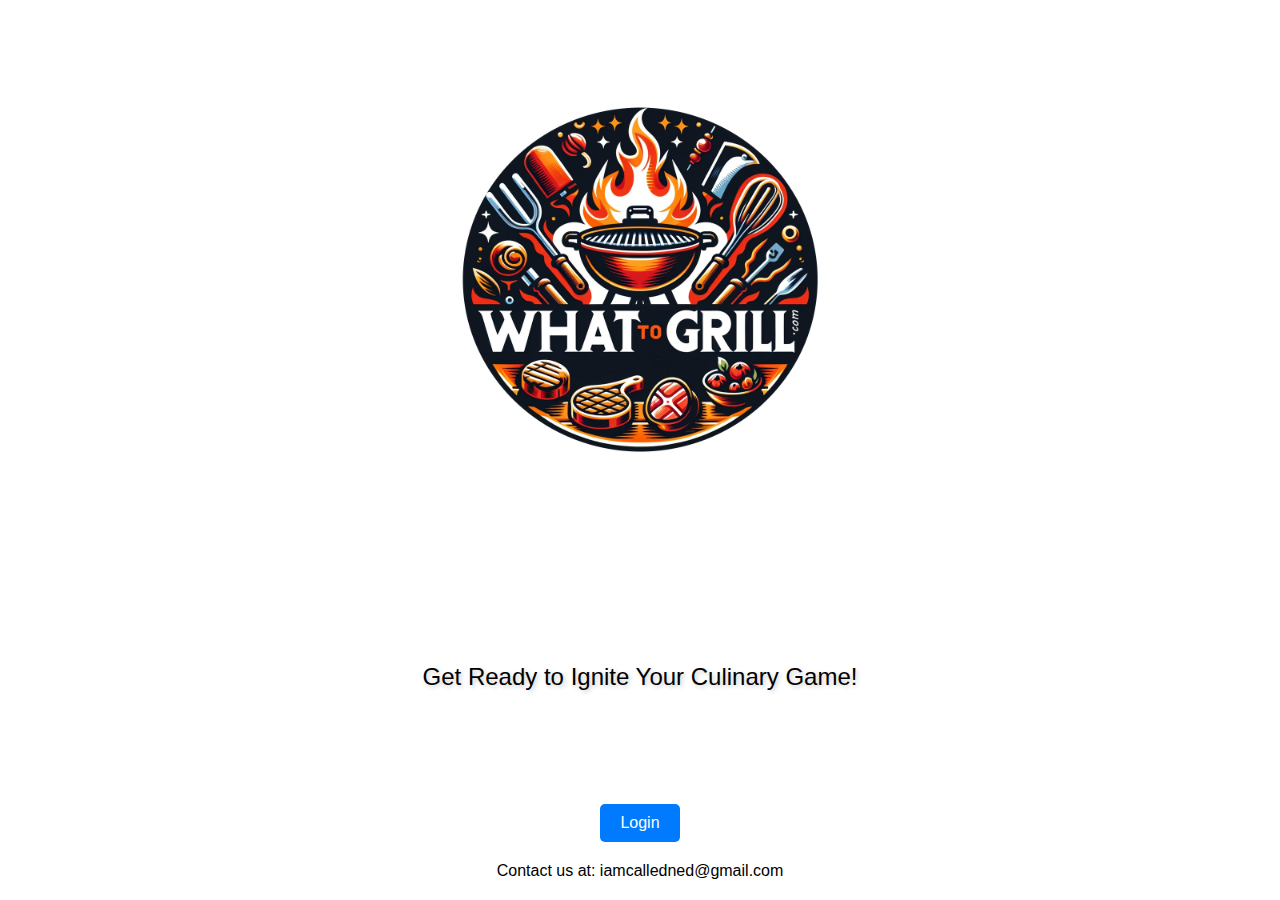
<file: market_chat/html/index.html>
<!DOCTYPE html>
<html lang="en">
<head>
    <meta charset="utf-8"/>
    <meta content="width=device-width, initial-scale=1.0" name="viewport"/>
    <meta http-equiv="Content-Security-Policy" content="
    default-src 'self';
    script-src 'self' 'unsafe-inline' 'unsafe-eval';
    connect-src 'self' https://www.whattogrill.com https://api.whattogrill.com http://localhost:8080/static/css/style.css;
    img-src 'self' data:;
    style-src 'self' 'unsafe-inline';
    font-src 'self';">

    <title>Welcome to What to Grill</title>
    <link href="styles.css" rel="stylesheet"/>
    <link href="what_to_grill_image_round.ico" rel="icon" type="image/x-icon"/>
    <link rel="manifest" href="/manifest.json">
</head>
<body>
  <main>
    <div class="logo">
      <img alt="What to Grill Logo" src="what_to_grill_image_round.png"/>
      <!-- New block of text below the image -->
      <div class="logo-text">
          This is a beta product, things break and
          sometimes just don't work.  If you seek
          perfection, look elswhere
      </div>
    </div>
      <div class="headline">
          Get Ready to Ignite Your Culinary Game!
      </div>
        <!-- ... your existing main content ... -->
    </main>
    <footer>
      <!--<form action="https://www.whattogrill.com/login" method="get"> -->
        <form action="http://127.0.0.1:8010/login" method="post">

          <button type="submit" class="login-button">Login</button>
      </form>
      Contact us at: iamcalledned@gmail.com
    </footer>
    <script>
        if ('serviceWorker' in navigator) {
          window.addEventListener('load', function() {
            navigator.serviceWorker.register('/service-worker.js').then(function(registration) {
              // Registration was successful
              console.log('Service Worker registered with scope: ', registration.scope);
            }, function(err) {
              // registration failed :(
              console.log('Service Worker registration failed: ', err);
            });
          });
        }
      </script>
      
    <script src="script.js"></script>
</body>
</html>
</file>
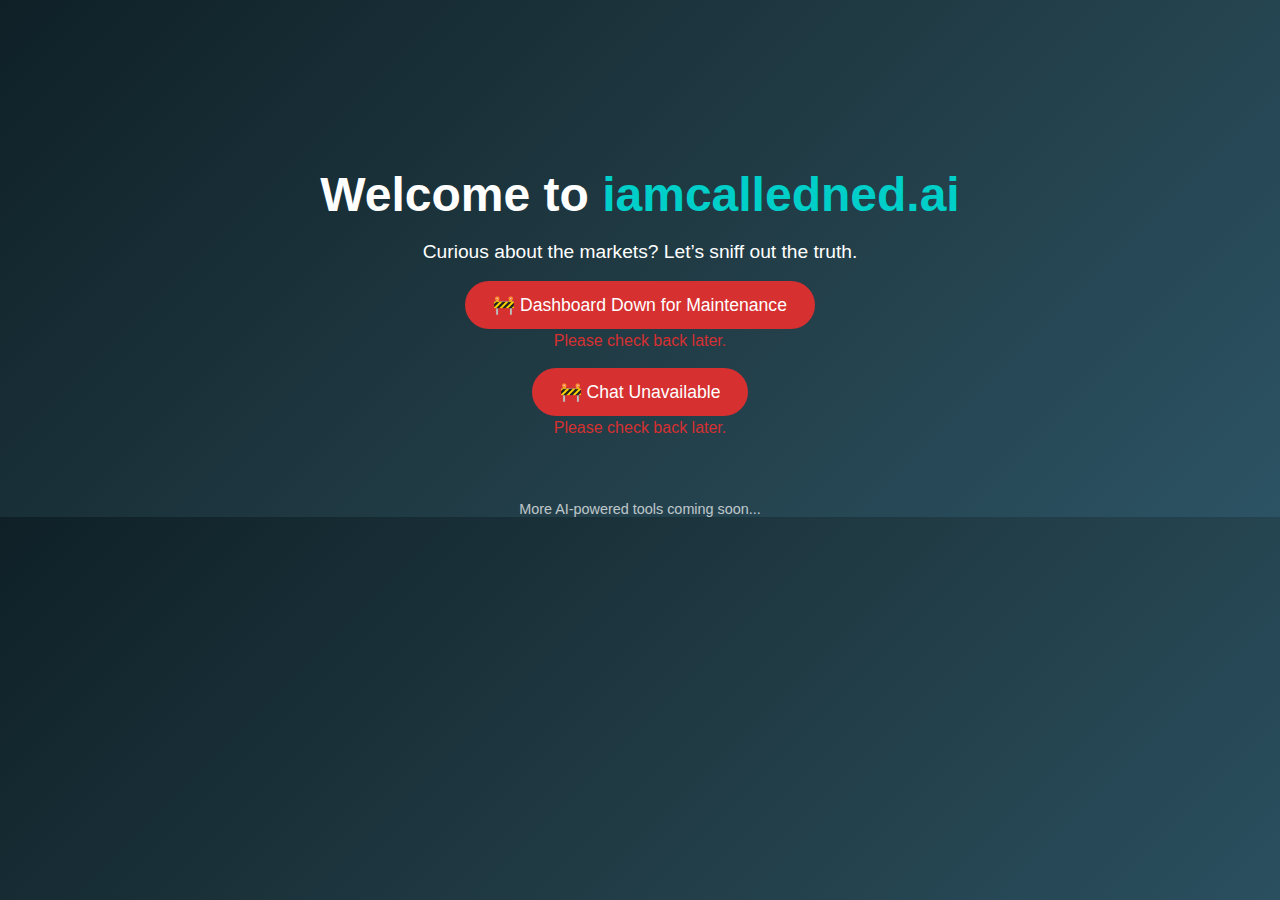
<file: market_dashboard/html/index.html>
<!DOCTYPE html>
<html lang="en">
<head>
  <meta charset="UTF-8" />
  <title>Welcome to iamcalledned.ai</title>
  <meta name="viewport" content="width=device-width, initial-scale=1.0" />
  <style>
    body {
      font-family: 'Segoe UI', Tahoma, Geneva, Verdana, sans-serif;
      background: linear-gradient(135deg, #0f2027, #203a43, #2c5364);
      color: #fff;
      text-align: center;
      padding-top: 15vh;
      margin: 0;
    }
    h1 {
      font-size: 3rem;
      margin-bottom: 0.5rem;
    }
    p {
      font-size: 1.2rem;
      margin-bottom: 2rem;
    }
    .button {
      padding: 14px 28px;
      font-size: 1.1rem;
      background-color: #00b894;
      color: white;
      border: none;
      border-radius: 30px;
      text-decoration: none;
      transition: background-color 0.3s ease;
    }
    .button:hover {
      background-color: #01a182;
    }
    .coming-soon {
      margin-top: 4rem;
      font-size: 0.9rem;
      opacity: 0.7;
    }
    .emoji {
      font-size: 2.5rem;
      margin-bottom: 1rem;
      animation: float 2s ease-in-out infinite;
    }
    @keyframes float {
      0%, 100% { transform: translateY(0); }
      50% { transform: translateY(-10px); }
    }
  </style>
</head>
<body>
  <h1>Welcome to <span style="color:#00cec9;">iamcalledned.ai</span></h1>
  <p>Curious about the markets? Let’s sniff out the truth.</p>
  <a class="button" href="/dashboard">🚀 Launch the Market Dashboard</a>
  <a class="button chat-button" href="/api/login">💬 Chat with Us</a>

  <div class="coming-soon">
    More AI-powered tools coming soon...
  </div>

  <script>
    document.addEventListener("DOMContentLoaded", function () {
      const button = document.querySelector(".button");
      const message = document.createElement("p");
      message.style.marginTop = "1rem";
      message.style.fontSize = "1rem";
  
      function checkServerStatus() {
        fetch("https://iamcalledned.ai/api/status")
          .then((response) => {
            if (response.ok) {
              button.textContent = "🚀 Launch the Market Dashboard";
              button.style.backgroundColor = "#00b894";
              button.style.cursor = "pointer";
              button.href = "/dashboard";
              message.textContent = "Dashboard is online!";
              message.style.color = "#00b894";
            } else {
              throw new Error("Server not responding");
            }
          })
          .catch(() => {
            button.textContent = "🚧 Dashboard Down for Maintenance";
            button.style.backgroundColor = "#d63031";
            button.style.cursor = "not-allowed";
            button.href = "#";
            message.textContent = "Please check back later.";
            message.style.color = "#d63031";
          })
          .finally(() => {
            if (!message.parentNode) {
              button.parentNode.insertBefore(message, button.nextSibling);
            }
          });
      }
  
      // Initial check
      checkServerStatus();
  
      // Auto-refresh every 5 seconds
      setInterval(checkServerStatus, 5000);
    });
  </script>
  <script>
    document.addEventListener("DOMContentLoaded", function () {
      const chatButton = document.querySelector(".chat-button");
      const chatMessage = document.createElement("p");
      chatMessage.style.marginTop = "1rem";
      chatMessage.style.fontSize = "1rem";

      function checkChatStatus() {
        fetch("https://iamcalledned.ai/api/status2")
          .then((response) => {
            if (response.ok) {
              chatButton.textContent = "💬 Chat with Us";
              chatButton.style.backgroundColor = "#00b894";
              chatButton.style.cursor = "pointer";
              chatButton.href = "/api/login";
              chatMessage.textContent = "Chat is online!";
              chatMessage.style.color = "#00b894";
            } else {
              throw new Error("Chat server not responding");
            }
          })
          .catch(() => {
            chatButton.textContent = "🚧 Chat Unavailable";
            chatButton.style.backgroundColor = "#d63031";
            chatButton.style.cursor = "not-allowed";
            chatButton.href = "#";
            chatMessage.textContent = "Please check back later.";
            chatMessage.style.color = "#d63031";
          })
          .finally(() => {
            if (!chatMessage.parentNode) {
              chatButton.parentNode.insertBefore(chatMessage, chatButton.nextSibling);
            }
          });
      }

      // Initial check
      checkChatStatus();

      // Auto-refresh every 5 seconds
      setInterval(checkChatStatus, 5000);
    });
  </script>
</body>
</html>
</file>
<file: market_chat/html/styles.css>
/* Reset some default styles */
* {
    margin: 0;
    padding: 0;
    box-sizing: border-box;
}

/* Apply a font to everything for consistency */
body, button {
    font-family: 'Helvetica Neue', sans-serif;
}

/* Body Styles */
body {
    background-color: var(--b2); /* Match dashboard background */
    color: var(--bc); /* Match dashboard text color */
    font-family: 'Inter', sans-serif; /* Match dashboard font */
    text-align: center; /* Center align the text for the main content */
}

/* Main Content Styles */
main {
    display: flex;
    flex-direction: column;
    align-items: center; /* This will center the children elements horizontally */
    justify-content: flex-start; /* This will center the children elements vertically */
    height: 100vh;
    text-align: center; /* Centers text for all child elements */
}

/* Logo Styles */
.logo img {
    max-width: 50%;
    height: auto;
    margin-bottom: 20px; /* Space below the logo */
}

/* Chat header styles */
.chat-header {
    background-color: var(--b3); /* Match dashboard header background */
    color: var(--bc); /* Match dashboard header text color */
    padding: 1rem;
    border-bottom: 1px solid var(--b1);
}

/* Hamburger menu styles */
.hamburger-menu span {
    background-color: var(--bc); /* Match dashboard text color */
}

/* Options menu styles */
.options-menu {
    background-color: var(--b1); /* Match base color */
    color: var(--bc); /* Match base text color */
    border-radius: 0.5rem;
    box-shadow: 0 4px 6px rgba(0, 0, 0, 0.1);
}

/* Menu item styles */
.menu-item {
    padding: 0.5rem 1rem;
    border-bottom: 1px solid var(--b2);
}

.menu-item:hover {
    background-color: var(--b3); /* Slightly darker base color */
}

/* Notification bubble styles */
.notification-bubble {
    background-color: var(--p); /* Match primary color */
    color: var(--pc); /* Match primary text color */
    border-radius: 0.5rem;
    padding: 0.5rem 1rem;
    box-shadow: 0 4px 6px rgba(0, 0, 0, 0.1);
}

/* Main Button Style */
/* Login Button Styles */
.login-button {
    /* Button-like styling */
    display: inline-block;
    padding: 10px 20px;
    background-color: #007bff;
    color: white;
    text-align: center;
    text-decoration: none;
    border-radius: 5px;
    border: none;
    cursor: pointer;
    font-size: 16px;
    margin-bottom: 20px;
}

/* Hover and focus styles don't need to be inside media queries */
#login:hover {
    background-color: #e63900; /* Darker shade on hover */
    box-shadow: 0 4px 8px rgba(0, 0, 0, 0.3); /* Increased shadow on hover */
}

#login:focus {
    box-shadow: 0 0 0 3px rgba(255, 69, 0, 0.5); /* Orange glow to indicate focus */
}

/* Headline Styles */
.headline {
    margin-top: 4.5em; /* Adds a little space above the headline */
    font-size: 24px; /* Adjusted for better readability */
    text-shadow: 2px 2px 4px rgba(0, 0, 0, 0.2); /* Text shadow for depth */
}

/* Footer Styles */
footer {
    position: absolute; /* Footer will be positioned at the bottom */
    bottom: 0;
    width: 100%;
    padding: 20px 0;
    text-align: center;
    padding-top: 20px;
}

/* Remove all media queries as they are not necessary for this design */

/* Login Button Styles - as before, but now inside a media query for mobile */
@media (max-width: 600px) {
    #login {
        background-color: #ff4500;
        color: white;
        padding: 10px 20px;
        font-size: 18px;
        border: none;
        border-radius: 5px;
        box-shadow: 0 2px 4px rgba(0, 0, 0, 0.2);
        cursor: pointer;
        outline: none;
        transition: background-color 0.3s, box-shadow 0.3s;
        margin-top: 1em;
    }

    #login:hover {
        background-color: #e63900;
        box-shadow: 0 4px 8px rgba(0, 0, 0, 0.3);
    }

    #login:focus {
        box-shadow: 0 0 0 3px rgba(255, 69, 0, 0.5);
    }
}

/* Desktop styles for the button */
@media (min-width: 601px) {
    #login {
        padding: 12px 30px; /* Larger padding on desktop */
        font-size: 20px; /* Larger font size on desktop */
        /* Add any additional styles you want for the desktop version */
    }
    /* You can also adjust the button's position if necessary */
}

@media (min-width: 601px) {
    .logo img {
        /* Reduce the size of the image by 20% */
        transform: scale(0.8);
        /* Center the image after scaling if it's not already centered */
        display: block;
        margin-left: auto;
        margin-right: auto;
        margin-bottom: 0;
        margin-top: 20px;
    }
}

.logo-text {
    /* Example styles for the new text block */
    font-size: 1rem; /* Set the font size */
    color: white; /* Set the text color */
    margin-top: 5px; /* Add space above the new text block if needed */
    padding: 0 20px; /* Add padding for better text readability */
}
</file>
